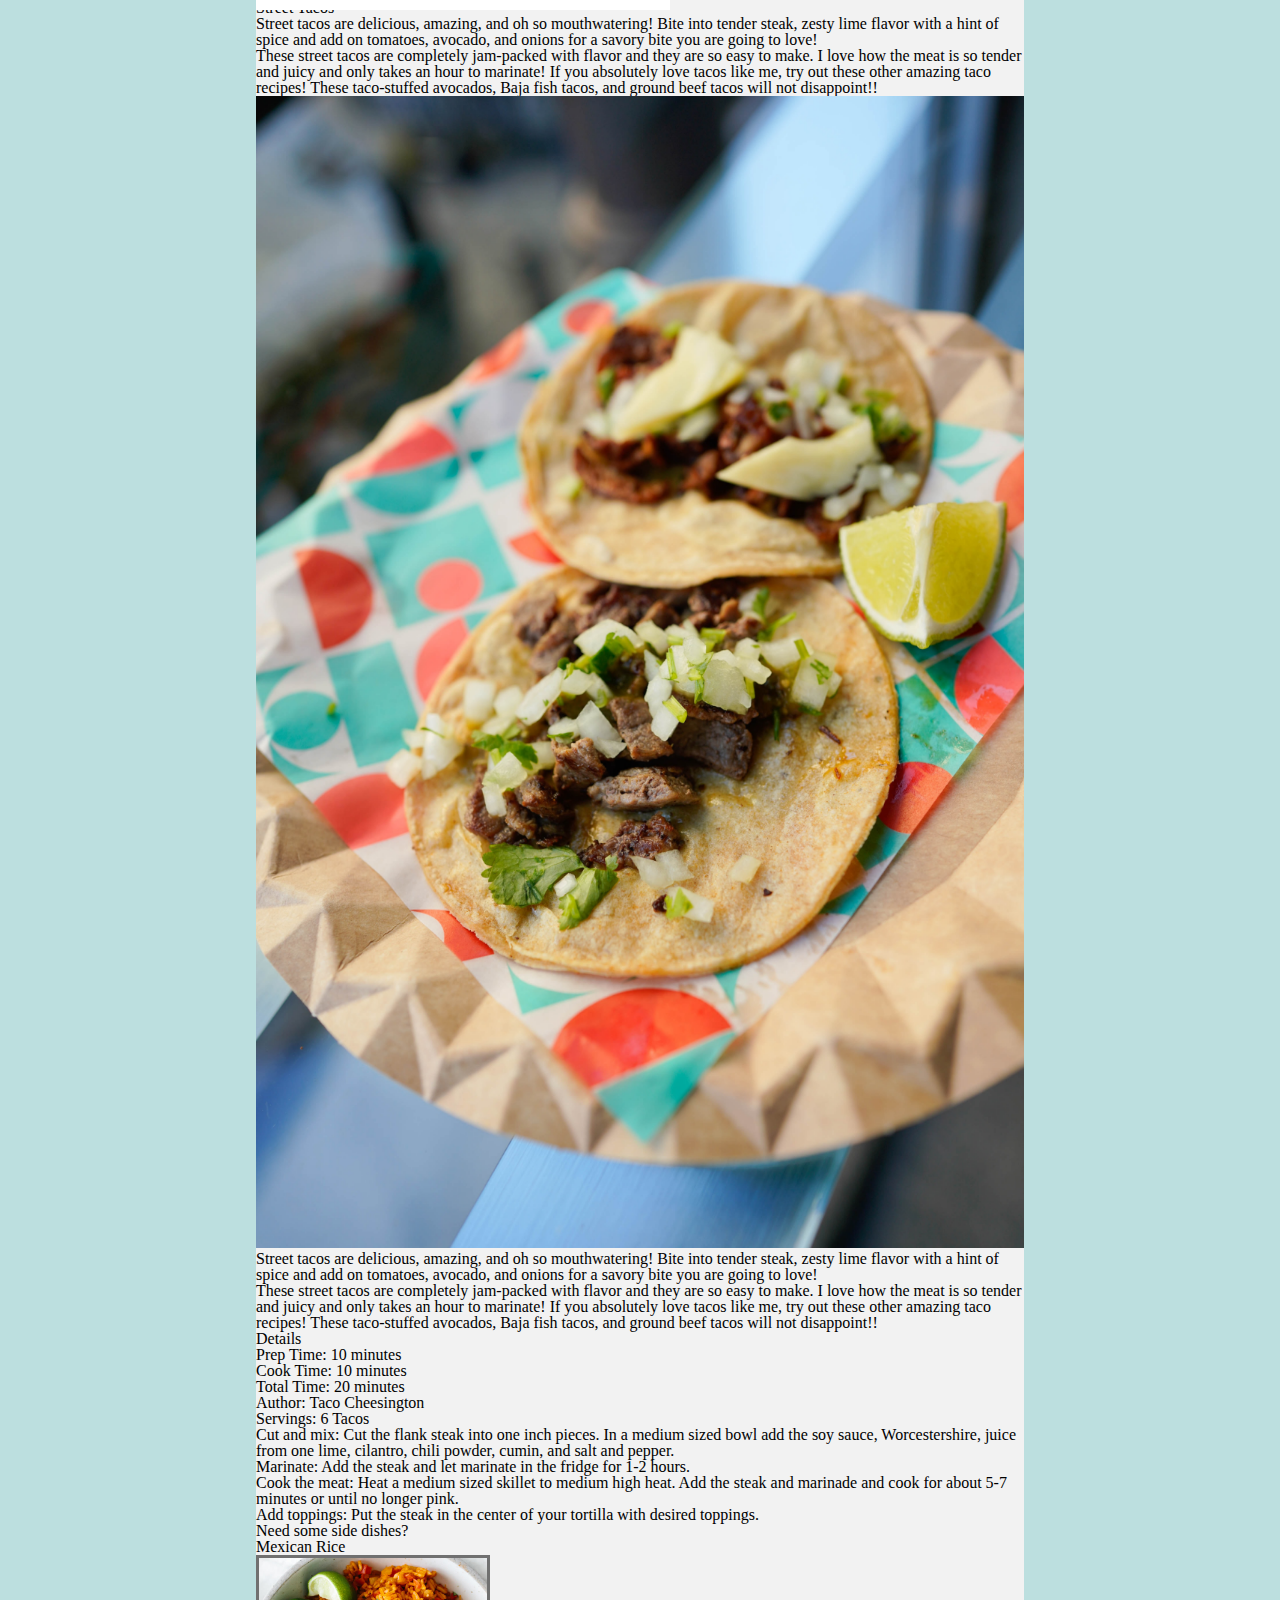
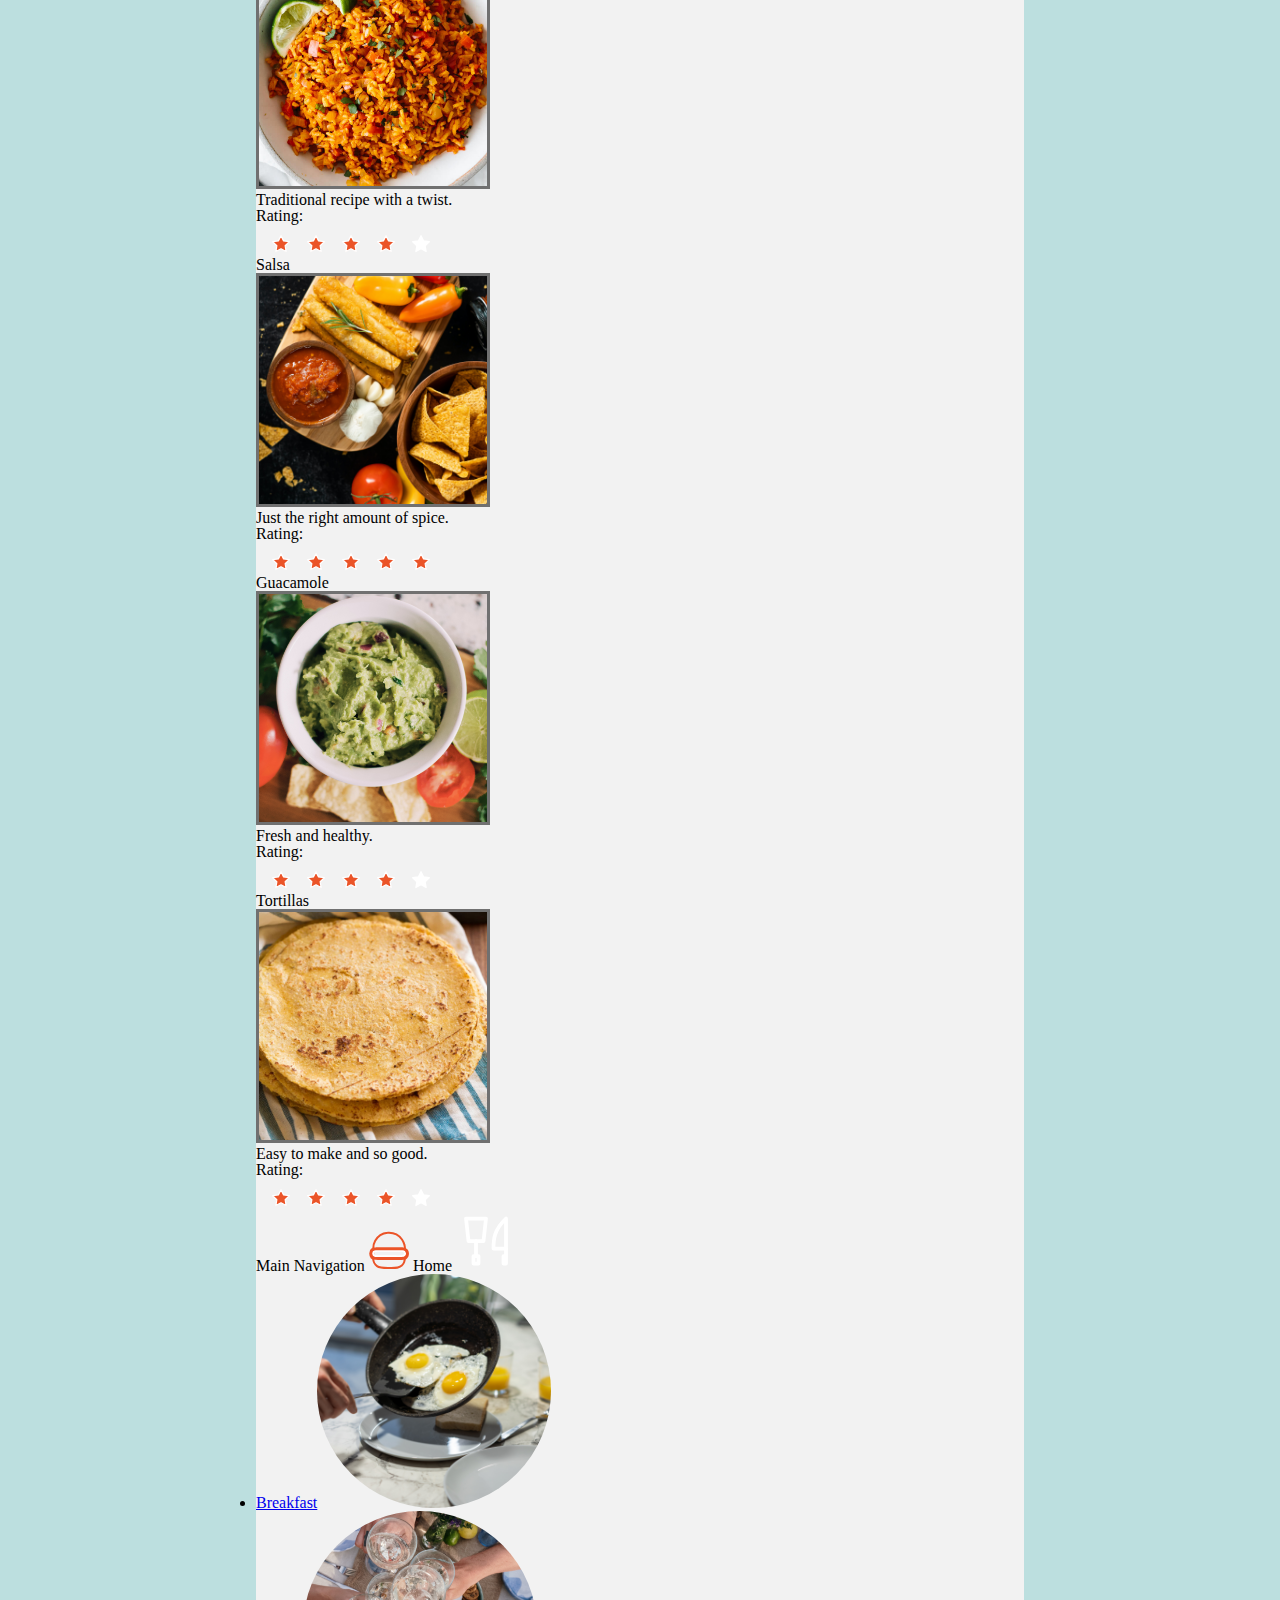
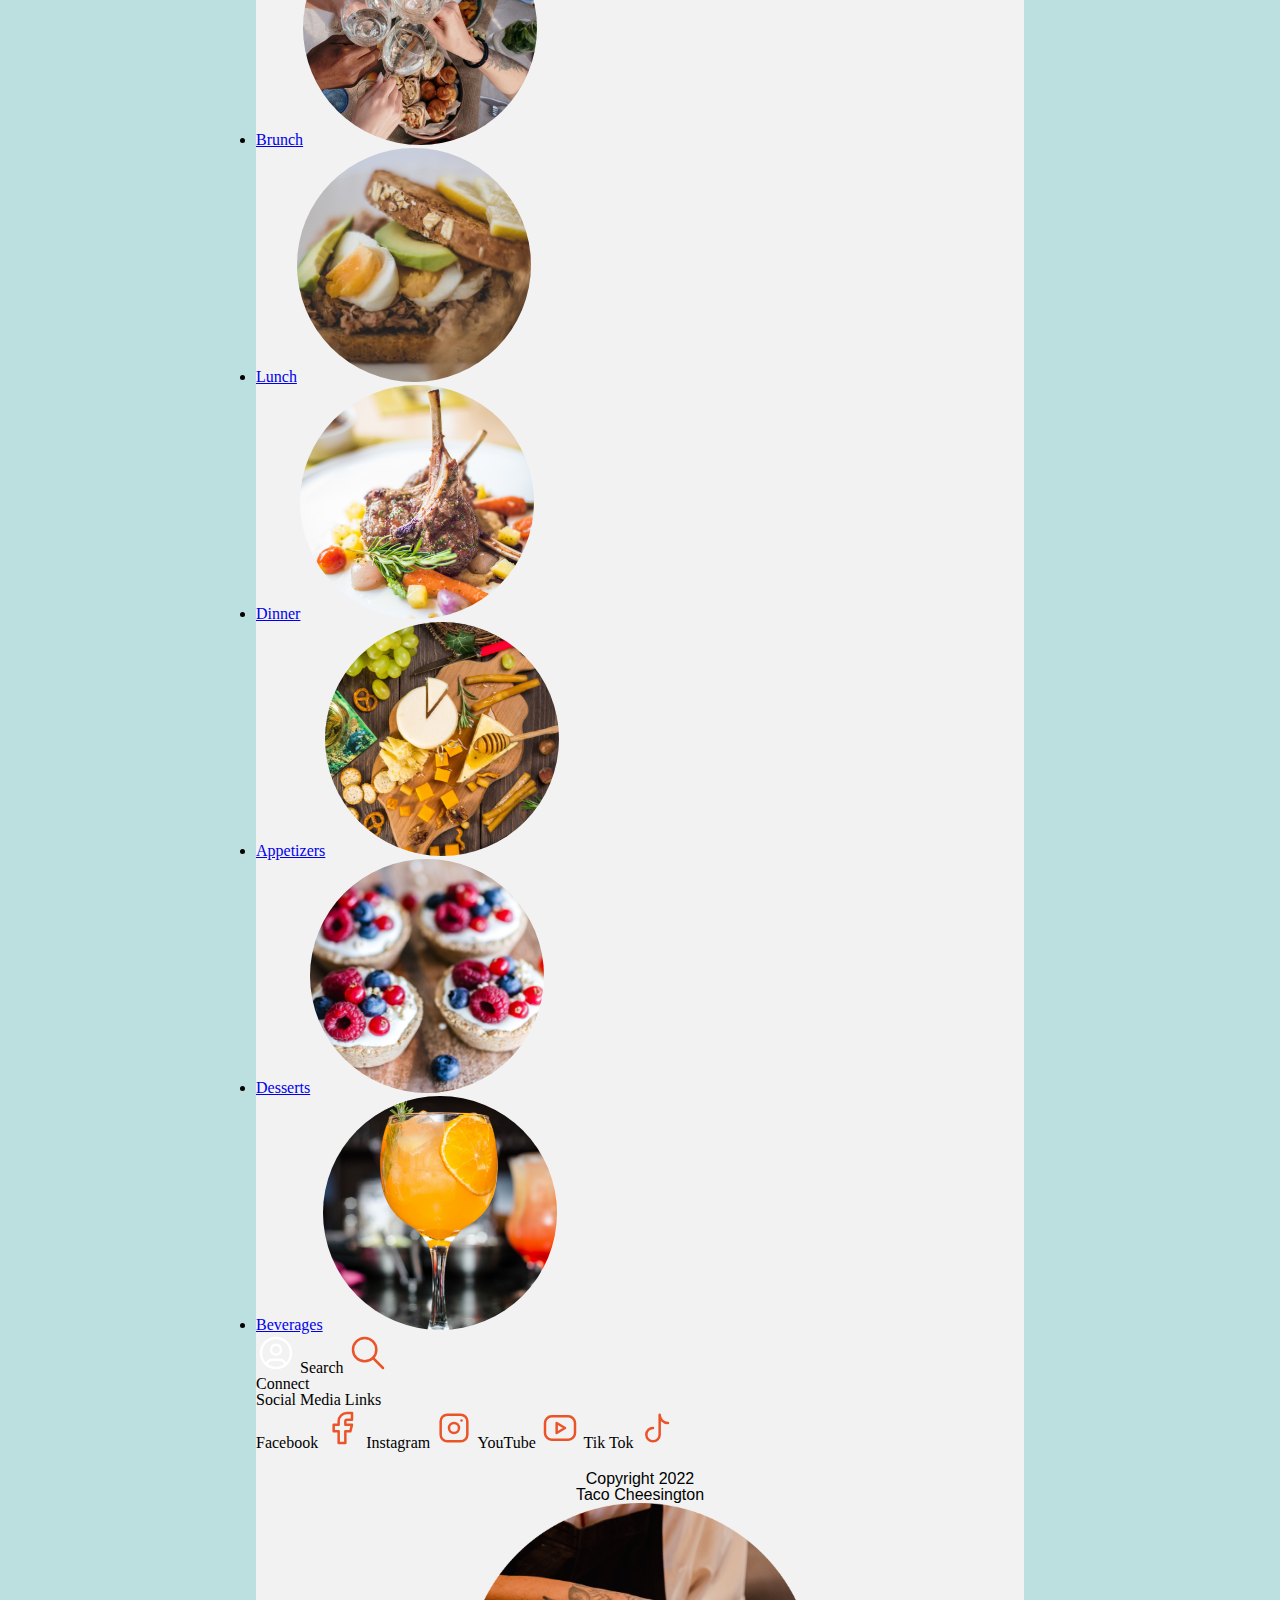
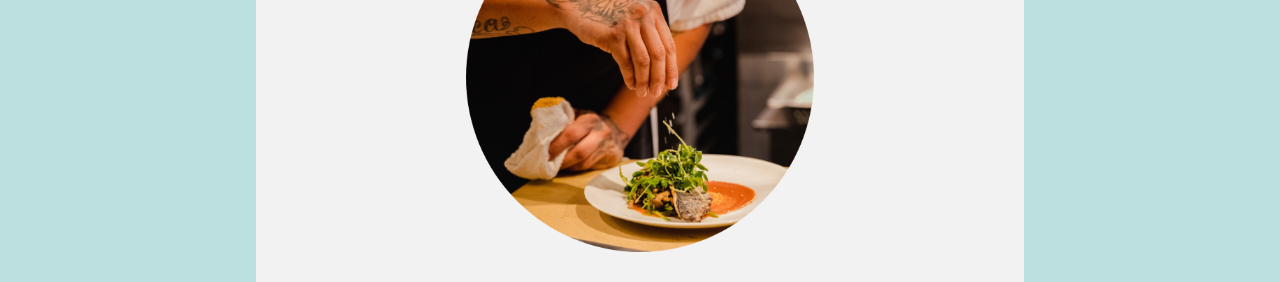
<file: index.html>
<!DOCTYPE html>

<head></head>
<html lang="en">

<head>
  <meta charset="utf-8">
  <meta name="author" content="Colin Haider">
  <meta name="description" content="ASSIGNMENT // STREAMING MEDIA">
  <meta name="viewport" content="width=device-width, initial-scale=1.0">
  <link href="styles.css" rel="stylesheet">
  <title>Good Eats- Street Tacos</title>
</head>
<header>
  <h1>Street Tacos</h1>
  <p>Street tacos are delicious, amazing, and oh so mouthwatering! Bite into tender steak, zesty lime flavor with a
    hint of spice and add on tomatoes, avocado, and onions for a savory bite you are going to love!</p>
  <p>These street tacos are completely jam-packed with flavor and they are so easy to make. I love how the meat is so
    tender and juicy and only takes an hour to marinate! If you absolutely love tacos like me, try out these other
    amazing taco recipes! These taco-stuffed avocados, Baja fish tacos, and ground beef tacos will not disappoint!!
  </p>
  <nav>
    <ul>
      <li>Save <svg xmlns="http://www.w3.org/2000/svg" id="--save" class="icon icon-tabler icon-tabler-download"
          width="40" height="40" viewBox="0 0 24 24" stroke-width="1.5" stroke="#EB5428" fill="none"
          stroke-linecap="round" stroke-linejoin="round">
          <path stroke="none" d="M0 0h24v24H0z" fill="none" />
          <path d="M4 17v2a2 2 0 0 0 2 2h12a2 2 0 0 0 2 -2v-2" />
          <polyline points="7 11 12 16 17 11" />
          <line x1="12" y1="4" x2="12" y2="16" />
        </svg></li>
      <li>Share <svg xmlns="http://www.w3.org/2000/svg" id="--share" class="icon icon-tabler icon-tabler-share"
          width="40" height="40" viewBox="0 0 24 24" stroke-width="1.5" stroke="#EB5428" fill="none"
          stroke-linecap="round" stroke-linejoin="round">
          <path stroke="none" d="M0 0h24v24H0z" fill="none" />
          <circle cx="6" cy="12" r="3" />
          <circle cx="18" cy="6" r="3" />
          <circle cx="18" cy="18" r="3" />
          <line x1="8.7" y1="10.7" x2="15.3" y2="7.3" />
          <line x1="8.7" y1="13.3" x2="15.3" y2="16.7" />
        </svg></li>
      <li>Print <svg xmlns="http://www.w3.org/2000/svg" id="--print" class="icon icon-tabler icon-tabler-printer"
          width="40" height="40" viewBox="0 0 24 24" stroke-width="1.5" stroke="#EB5428" fill="none"
          stroke-linecap="round" stroke-linejoin="round">
          <path stroke="none" d="M0 0h24v24H0z" fill="none" />
          <path d="M17 17h2a2 2 0 0 0 2 -2v-4a2 2 0 0 0 -2 -2h-14a2 2 0 0 0 -2 2v4a2 2 0 0 0 2 2h2" />
          <path d="M17 9v-4a2 2 0 0 0 -2 -2h-6a2 2 0 0 0 -2 2v4" />
          <rect x="7" y="13" width="10" height="8" rx="2" />
        </svg></li>
      <li>Jump to Recipe <svg xmlns="http://www.w3.org/2000/svg" id="--jump"
          class="icon icon-tabler icon-tabler-file-symlink" width="40" height="40" viewBox="0 0 24 24"
          stroke-width="1.5" stroke="#EB5428" fill="none" stroke-linecap="round" stroke-linejoin="round">
          <path stroke="none" d="M0 0h24v24H0z" fill="none" />
          <path d="M4 21v-4a3 3 0 0 1 3 -3h5" />
          <path d="M9 17l3 -3l-3 -3" />
          <path d="M14 3v4a1 1 0 0 0 1 1h4" />
          <path d="M5 11v-6a2 2 0 0 1 2 -2h7l5 5v11a2 2 0 0 1 -2 2h-9.5" />
        </svg></li>
    </ul>
  </nav>
</header>

<main>

  <body>
    <img src="images/street-tacos.png" alt="street tacos">

    <p>Street tacos are delicious, amazing, and oh so mouthwatering! Bite into tender steak, zesty lime flavor with a
      hint of spice and add on tomatoes, avocado, and onions for a savory bite you are going to love!</p>

    <p>These street tacos are completely jam-packed with flavor and they are so easy to make. I love how the meat is so
      tender and juicy and only takes an hour to marinate! If you absolutely love tacos like me, try out these other
      amazing taco recipes! These taco-stuffed avocados, Baja fish tacos, and ground beef tacos will not disappoint!!
    </p>

    <div>
      <h2>Details</h2>
      <p>Prep Time: 10 minutes</p>
      <p>Cook Time: 10 minutes</p>
      <p>Total Time: 20 minutes</p>
      <p>Author: Taco Cheesington</p>
      <p>Servings: 6 Tacos</p>
    </div>
    <div>
      <ul>
        <li>Flank steak</li>
        <li>Soy Sauce</li>
        <li>Worcestershire sauce</li>
        <li>Lime</li>
        <li>Minced garlic</li>
        <li>Cilantro</li>
        <li>Chili powder</li>
        <li>Cumin</li>
        <li>Salt</li>
        <li>Pepper</li>
        <li>Corn tortillas</li>
      </ul>
    </div>
    <div>
      <ol>
        <li>Cut and mix: Cut the flank steak into one inch pieces. In a medium sized bowl add the soy sauce,
          Worcestershire, juice from one lime, cilantro, chili powder, cumin, and salt and pepper.</li>
        <li>Marinate: Add the steak and let marinate in the fridge for 1-2 hours.</li>
        <li>Cook the meat: Heat a medium sized skillet to medium high heat. Add the steak and marinade and cook for
          about 5-7 minutes or until no longer pink.</li>
        <li>Add toppings: Put the steak in the center of your tortilla with desired toppings.</li>
      </ol>
    </div>
    <div>
      <h2>Need some side dishes?</h2>
      <h3>Mexican Rice</h3>
      <img src="images/mexican-rice.png" alt="plate of mexican rice topped with cilantro and a couple of lime slices">
      <p>Traditional recipe with a twist.</p>
      <p class="rating">Rating:</p>
      <span><svg xmlns="http://www.w3.org/2000/svg" class="icon icon-tabler icon-tabler-star" width="20" height="20"
          viewBox="0 0 24 24" stroke-width="1.5" stroke="#ffffff" fill="#EB5428" stroke-linecap="round"
          stroke-linejoin="round">
          <path stroke="none" d="M0 0h24v24H0z" fill="none" />
          <path
            d="M12 17.75l-6.172 3.245l1.179 -6.873l-5 -4.867l6.9 -1l3.086 -6.253l3.086 6.253l6.9 1l-5 4.867l1.179 6.873z" />
        </svg><svg xmlns="http://www.w3.org/2000/svg" class="icon icon-tabler icon-tabler-star" width="20" height="20"
          viewBox="0 0 24 24" stroke-width="1.5" stroke="#ffffff" fill="#EB5428" stroke-linecap="round"
          stroke-linejoin="round">
          <path stroke="none" d="M0 0h24v24H0z" fill="none" />
          <path
            d="M12 17.75l-6.172 3.245l1.179 -6.873l-5 -4.867l6.9 -1l3.086 -6.253l3.086 6.253l6.9 1l-5 4.867l1.179 6.873z" />
        </svg><svg xmlns="http://www.w3.org/2000/svg" class="icon icon-tabler icon-tabler-star" width="20" height="20"
          viewBox="0 0 24 24" stroke-width="1.5" stroke="#ffffff" fill="#EB5428" stroke-linecap="round"
          stroke-linejoin="round">
          <path stroke="none" d="M0 0h24v24H0z" fill="none" />
          <path
            d="M12 17.75l-6.172 3.245l1.179 -6.873l-5 -4.867l6.9 -1l3.086 -6.253l3.086 6.253l6.9 1l-5 4.867l1.179 6.873z" />
        </svg><svg xmlns="http://www.w3.org/2000/svg" class="icon icon-tabler icon-tabler-star" width="20" height="20"
          viewBox="0 0 24 24" stroke-width="1.5" stroke="#ffffff" fill="#EB5428" stroke-linecap="round"
          stroke-linejoin="round">
          <path stroke="none" d="M0 0h24v24H0z" fill="none" />
          <path
            d="M12 17.75l-6.172 3.245l1.179 -6.873l-5 -4.867l6.9 -1l3.086 -6.253l3.086 6.253l6.9 1l-5 4.867l1.179 6.873z" />
        </svg><svg xmlns="http://www.w3.org/2000/svg" class="icon icon-tabler icon-tabler-star" width="20" height="20"
          viewBox="0 0 24 24" stroke-width="1.5" stroke="#ffffff" fill="#ffffff" stroke-linecap="round"
          stroke-linejoin="round">
          <path stroke="none" d="M0 0h24v24H0z" fill="none" />
          <path
            d="M12 17.75l-6.172 3.245l1.179 -6.873l-5 -4.867l6.9 -1l3.086 -6.253l3.086 6.253l6.9 1l-5 4.867l1.179 6.873z" />
        </svg></span>

      <h3>Salsa</h3>
      <img src="images/salsa.png"
        alt="bowl of salsa displayed on a wooden tray with garlic and peppers used as garnish with a bowl of chips on the side">
      <p>Just the right amount of spice.</p>
      <p class="rating">Rating:</p>
      <span><svg xmlns="http://www.w3.org/2000/svg" class="icon icon-tabler icon-tabler-star" width="20" height="20"
          viewBox="0 0 24 24" stroke-width="1.5" stroke="#ffffff" fill="#EB5428" stroke-linecap="round"
          stroke-linejoin="round">
          <path stroke="none" d="M0 0h24v24H0z" fill="none" />
          <path
            d="M12 17.75l-6.172 3.245l1.179 -6.873l-5 -4.867l6.9 -1l3.086 -6.253l3.086 6.253l6.9 1l-5 4.867l1.179 6.873z" />
        </svg><svg xmlns="http://www.w3.org/2000/svg" class="icon icon-tabler icon-tabler-star" width="20" height="20"
          viewBox="0 0 24 24" stroke-width="1.5" stroke="#ffffff" fill="#EB5428" stroke-linecap="round"
          stroke-linejoin="round">
          <path stroke="none" d="M0 0h24v24H0z" fill="none" />
          <path
            d="M12 17.75l-6.172 3.245l1.179 -6.873l-5 -4.867l6.9 -1l3.086 -6.253l3.086 6.253l6.9 1l-5 4.867l1.179 6.873z" />
        </svg><svg xmlns="http://www.w3.org/2000/svg" class="icon icon-tabler icon-tabler-star" width="20" height="20"
          viewBox="0 0 24 24" stroke-width="1.5" stroke="#ffffff" fill="#EB5428" stroke-linecap="round"
          stroke-linejoin="round">
          <path stroke="none" d="M0 0h24v24H0z" fill="none" />
          <path
            d="M12 17.75l-6.172 3.245l1.179 -6.873l-5 -4.867l6.9 -1l3.086 -6.253l3.086 6.253l6.9 1l-5 4.867l1.179 6.873z" />
        </svg><svg xmlns="http://www.w3.org/2000/svg" class="icon icon-tabler icon-tabler-star" width="20" height="20"
          viewBox="0 0 24 24" stroke-width="1.5" stroke="#ffffff" fill="#EB5428" stroke-linecap="round"
          stroke-linejoin="round">
          <path stroke="none" d="M0 0h24v24H0z" fill="none" />
          <path
            d="M12 17.75l-6.172 3.245l1.179 -6.873l-5 -4.867l6.9 -1l3.086 -6.253l3.086 6.253l6.9 1l-5 4.867l1.179 6.873z" />
        </svg><svg xmlns="http://www.w3.org/2000/svg" class="icon icon-tabler icon-tabler-star" width="20" height="20"
          viewBox="0 0 24 24" stroke-width="1.5" stroke="#ffffff" fill="#EB5428" stroke-linecap="round"
          stroke-linejoin="round">
          <path stroke="none" d="M0 0h24v24H0z" fill="none" />
          <path
            d="M12 17.75l-6.172 3.245l1.179 -6.873l-5 -4.867l6.9 -1l3.086 -6.253l3.086 6.253l6.9 1l-5 4.867l1.179 6.873z" />
        </svg></span>

      <h3>Guacamole</h3>
      <img src="images/guacamole.png"
        alt="bowl of guacamole with tomatoes, limes, and chips garnishing around the bowl">
      <p>Fresh and healthy.</p>
      <p class="rating">Rating:</p>
      <span><svg xmlns="http://www.w3.org/2000/svg" class="icon icon-tabler icon-tabler-star" width="20" height="20"
          viewBox="0 0 24 24" stroke-width="1.5" stroke="#ffffff" fill="#EB5428" stroke-linecap="round"
          stroke-linejoin="round">
          <path stroke="none" d="M0 0h24v24H0z" fill="none" />
          <path
            d="M12 17.75l-6.172 3.245l1.179 -6.873l-5 -4.867l6.9 -1l3.086 -6.253l3.086 6.253l6.9 1l-5 4.867l1.179 6.873z" />
        </svg><svg xmlns="http://www.w3.org/2000/svg" class="icon icon-tabler icon-tabler-star" width="20" height="20"
          viewBox="0 0 24 24" stroke-width="1.5" stroke="#ffffff" fill="#EB5428" stroke-linecap="round"
          stroke-linejoin="round">
          <path stroke="none" d="M0 0h24v24H0z" fill="none" />
          <path
            d="M12 17.75l-6.172 3.245l1.179 -6.873l-5 -4.867l6.9 -1l3.086 -6.253l3.086 6.253l6.9 1l-5 4.867l1.179 6.873z" />
        </svg><svg xmlns="http://www.w3.org/2000/svg" class="icon icon-tabler icon-tabler-star" width="20" height="20"
          viewBox="0 0 24 24" stroke-width="1.5" stroke="#ffffff" fill="#EB5428" stroke-linecap="round"
          stroke-linejoin="round">
          <path stroke="none" d="M0 0h24v24H0z" fill="none" />
          <path
            d="M12 17.75l-6.172 3.245l1.179 -6.873l-5 -4.867l6.9 -1l3.086 -6.253l3.086 6.253l6.9 1l-5 4.867l1.179 6.873z" />
        </svg><svg xmlns="http://www.w3.org/2000/svg" class="icon icon-tabler icon-tabler-star" width="20" height="20"
          viewBox="0 0 24 24" stroke-width="1.5" stroke="#ffffff" fill="#EB5428" stroke-linecap="round"
          stroke-linejoin="round">
          <path stroke="none" d="M0 0h24v24H0z" fill="none" />
          <path
            d="M12 17.75l-6.172 3.245l1.179 -6.873l-5 -4.867l6.9 -1l3.086 -6.253l3.086 6.253l6.9 1l-5 4.867l1.179 6.873z" />
        </svg><svg xmlns="http://www.w3.org/2000/svg" class="icon icon-tabler icon-tabler-star" width="20" height="20"
          viewBox="0 0 24 24" stroke-width="1.5" stroke="#ffffff" fill="#ffffff" stroke-linecap="round"
          stroke-linejoin="round">
          <path stroke="none" d="M0 0h24v24H0z" fill="none" />
          <path
            d="M12 17.75l-6.172 3.245l1.179 -6.873l-5 -4.867l6.9 -1l3.086 -6.253l3.086 6.253l6.9 1l-5 4.867l1.179 6.873z" />
        </svg></span>

      <h3>Tortillas</h3>
      <img src="images/tortillas.png" alt="plate of golden tortillas sitting on top of a striped dish towel">
      <p>Easy to make and so good.</p>
      <p class="rating">Rating:</p>
      <span><svg xmlns="http://www.w3.org/2000/svg" class="icon icon-tabler icon-tabler-star" width="20" height="20"
          viewBox="0 0 24 24" stroke-width="1.5" stroke="#ffffff" fill="#EB5428" stroke-linecap="round"
          stroke-linejoin="round">
          <path stroke="none" d="M0 0h24v24H0z" fill="none" />
          <path
            d="M12 17.75l-6.172 3.245l1.179 -6.873l-5 -4.867l6.9 -1l3.086 -6.253l3.086 6.253l6.9 1l-5 4.867l1.179 6.873z" />
        </svg><svg xmlns="http://www.w3.org/2000/svg" class="icon icon-tabler icon-tabler-star" width="20" height="20"
          viewBox="0 0 24 24" stroke-width="1.5" stroke="#ffffff" fill="#EB5428" stroke-linecap="round"
          stroke-linejoin="round">
          <path stroke="none" d="M0 0h24v24H0z" fill="none" />
          <path
            d="M12 17.75l-6.172 3.245l1.179 -6.873l-5 -4.867l6.9 -1l3.086 -6.253l3.086 6.253l6.9 1l-5 4.867l1.179 6.873z" />
        </svg><svg xmlns="http://www.w3.org/2000/svg" class="icon icon-tabler icon-tabler-star" width="20" height="20"
          viewBox="0 0 24 24" stroke-width="1.5" stroke="#ffffff" fill="#EB5428" stroke-linecap="round"
          stroke-linejoin="round">
          <path stroke="none" d="M0 0h24v24H0z" fill="none" />
          <path
            d="M12 17.75l-6.172 3.245l1.179 -6.873l-5 -4.867l6.9 -1l3.086 -6.253l3.086 6.253l6.9 1l-5 4.867l1.179 6.873z" />
        </svg><svg xmlns="http://www.w3.org/2000/svg" class="icon icon-tabler icon-tabler-star" width="20" height="20"
          viewBox="0 0 24 24" stroke-width="1.5" stroke="#ffffff" fill="#EB5428" stroke-linecap="round"
          stroke-linejoin="round">
          <path stroke="none" d="M0 0h24v24H0z" fill="none" />
          <path
            d="M12 17.75l-6.172 3.245l1.179 -6.873l-5 -4.867l6.9 -1l3.086 -6.253l3.086 6.253l6.9 1l-5 4.867l1.179 6.873z" />
        </svg><svg xmlns="http://www.w3.org/2000/svg" class="icon icon-tabler icon-tabler-star" width="20" height="20"
          viewBox="0 0 24 24" stroke-width="1.5" stroke="#ffffff" fill="#ffffff" stroke-linecap="round"
          stroke-linejoin="round">
          <path stroke="none" d="M0 0h24v24H0z" fill="none" />
          <path
            d="M12 17.75l-6.172 3.245l1.179 -6.873l-5 -4.867l6.9 -1l3.086 -6.253l3.086 6.253l6.9 1l-5 4.867l1.179 6.873z" />
        </svg></span>
    </div>


    Main Navigation <svg xmlns="http://www.w3.org/2000/svg" id="--hamburger" width="40" height="40"
      style="enable-background:new 0 0 40 40" xml:space="preserve">
      <path
        d="M36 17.6c.1 1.8.1 3.6.1 5.4.1 2.7 0 5.5-.9 8-.5 1.4-1.3 2.6-2.4 3.6-3.3 2.7-6 2.4-12.6 2.4-4.6 0-9.2.2-12.2-1.9-2.5-1.8-3.6-4.2-3.8-7.1-.2-3.6.1-7.2.1-10.8 0-2.6.6-5.1 1.9-7.4 2.5-4.5 7.3-7.5 12.4-8 .4-.1.9-.1 1.4-.1 5.2 0 10.1 2.6 13 6.8 1 1.5 1.8 3.1 2.3 4.9.4 1.3.6 2.7.7 4.2z"
        style="fill:none;stroke:#eb5428;stroke-width:2;stroke-miterlimit:10" />
      <path
        d="M36.1 22.6c0 .5-.1 1-.5 1.4-.5.7-1.4 1.2-2.6 1.3-2.8.2-5.8.1-8.6.1h-12c-1.3 0-2.6 0-3.8-.1-1.1 0-2.4 0-3.3-.6-.8-.6-1.2-1.4-1.2-2.2 0-.9.3-1.8 1.5-2.3.9-.4 2-.5 3.1-.5 1.4 0 2.8-.1 4.3-.1h14.5c1.2 0 2.3 0 3.5.1 1.7.1 3.3-.1 4.4 1 .3.6.7 1.3.7 1.9z"
        style="fill:none;stroke:#fff;stroke-width:2.0832;stroke-miterlimit:10" />
      <path
        d="M38.5 22.6c0 .9-.2 1.7-.5 2.5-.6 1.3-1.7 2.1-3 2.2-3.3.3-6.7.2-9.9.2H11.2c-1.5 0-3-.1-4.4-.1-1.3-.1-2.8 0-3.8-1-.9-1-1.3-2.5-1.3-3.8 0-1.6.3-3.1 1.7-4 1-.7 2.3-.8 3.5-.8 1.6-.1 3.3-.1 4.9-.1H28.5c1.3 0 2.7 0 4 .1 2 .1 3.8-.1 5.1 1.7.5.9.9 2 .9 3.1z"
        style="fill:none;stroke:#eb5428;stroke-width:2.9408;stroke-miterlimit:10" />
    </svg>
    Home <svg xmlns="http://www.w3.org/2000/svg" id="--logo" class="icon icon-tabler icon-tabler-tools-kitchen"
      width="60" height="60" viewBox="0 0 24 24" stroke-width="1.5" stroke="#ffffff" fill="none" stroke-linecap="round"
      stroke-linejoin="round">
      <path stroke="none" d="M0 0h24v24H0z" fill="none" />
      <path d="M4 3h8l-1 9h-6z" />
      <path d="M7 18h2v3h-2z" />
      <path d="M20 3v12h-5c-.023 -3.681 .184 -7.406 5 -12z" />
      <path d="M20 15v6h-1v-3" />
      <line x1="8" y1="12" x2="8" y2="18" />
    </svg>
    <li><a href="#"><span>Breakfast</span><img src="images/breakfast.png" alt="eggs being fried in a pan"></a></li>
    <li><a href="#"><span>Brunch</span><img src="images/brunch.png"
          alt="friends cheers'ing their drinks over a brunch spread"></a></li>
    <li><a href="#"><span>Lunch</span><img src="images/lunch.png"
          alt="sandwich with multigrain bread, avocado, egg, and meat"></a></li>
    <li><a href="#"><span>Dinner</span><img src="images/dinner.png"
          alt="lamb shank plated with a bed of veggies underneath"></a></li>
    <li><a href="#"><span>Appetizers</span><img src="images/appetizers.png"
          alt="charcuterie board with cheese and honey"></a></li>
    <li><a href="#"><span>Desserts</span><img src="images/desserts.png"
          alt="little desserts with fruit and cream on top of pastry"></a></li>
    <li><a href="#"><span>Beverages</span><img src="images/beverages.png" alt="orange drink in a stemmed glass"></a>
    </li>
    <svg xmlns="http://www.w3.org/2000/svg" id="--avatar" class="icon icon-tabler icon-tabler-user-circle" width="40"
      height="40" viewBox="0 0 24 24" stroke-width="1.5" stroke="#ffffff" fill="none" stroke-linecap="round"
      stroke-linejoin="round">
      <path stroke="none" d="M0 0h24v24H0z" fill="none" />
      <circle cx="12" cy="12" r="9" />
      <circle cx="12" cy="10" r="3" />
      <path d="M6.168 18.849a4 4 0 0 1 3.832 -2.849h4a4 4 0 0 1 3.834 2.855" />
    </svg>

    Search <svg xmlns="http://www.w3.org/2000/svg" id="--search" class="icon icon-tabler icon-tabler-search" width="40"
      height="40" viewBox="0 0 24 24" stroke-width="1.5" stroke="#EB5428" fill="none" stroke-linecap="round"
      stroke-linejoin="round">
      <path stroke="none" d="M0 0h24v24H0z" fill="none" />
      <circle cx="10" cy="10" r="7" />
      <line x1="21" y1="21" x2="15" y2="15" />
    </svg>


    <h2>Connect</h2>

    <h3>Social Media Links</h3>
    Facebook <svg xmlns="http://www.w3.org/2000/svg" id="--facebook" class="icon icon-tabler icon-tabler-brand-facebook"
      width="40" height="40" viewBox="0 0 24 24" stroke-width="1.5" stroke="#EB5428" fill="none" stroke-linecap="round"
      stroke-linejoin="round">
      <path stroke="none" d="M0 0h24v24H0z" fill="none" />
      <path d="M7 10v4h3v7h4v-7h3l1 -4h-4v-2a1 1 0 0 1 1 -1h3v-4h-3a5 5 0 0 0 -5 5v2h-3" />
    </svg>
    Instagram <svg xmlns="http://www.w3.org/2000/svg" id="--instagram"
      class="icon icon-tabler icon-tabler-brand-instagram" width="40" height="40" viewBox="0 0 24 24" stroke-width="1.5"
      stroke="#EB5428" fill="none" stroke-linecap="round" stroke-linejoin="round">
      <path stroke="none" d="M0 0h24v24H0z" fill="none" />
      <rect x="4" y="4" width="16" height="16" rx="4" />
      <circle cx="12" cy="12" r="3" />
      <line x1="16.5" y1="7.5" x2="16.5" y2="7.501" />
    </svg>
    YouTube <svg xmlns="http://www.w3.org/2000/svg" id="--youtube" class="icon icon-tabler icon-tabler-brand-youtube"
      width="40" height="40" viewBox="0 0 24 24" stroke-width="1.5" stroke="#EB5428" fill="none" stroke-linecap="round"
      stroke-linejoin="round">
      <path stroke="none" d="M0 0h24v24H0z" fill="none" />
      <rect x="3" y="5" width="18" height="14" rx="4" />
      <path d="M10 9l5 3l-5 3z" />
    </svg>
    Tik Tok <svg xmlns="http://www.w3.org/2000/svg" id="--tiktok" class="icon icon-tabler icon-tabler-brand-tiktok"
      width="40" height="40" viewBox="0 0 24 24" stroke-width="1.5" stroke="#EB5428" fill="none" stroke-linecap="round"
      stroke-linejoin="round">
      <path stroke="none" d="M0 0h24v24H0z" fill="none" />
      <path d="M9 12a4 4 0 1 0 4 4v-12a5 5 0 0 0 5 5" />
    </svg>

  </body>
</main>

<footer>
  <p><small>Copyright 2022</small></p>
  <p>Taco Cheesington</p>
  <img src="images/taco-cheesington.png" alt="">
</footer>
</body>
</file>
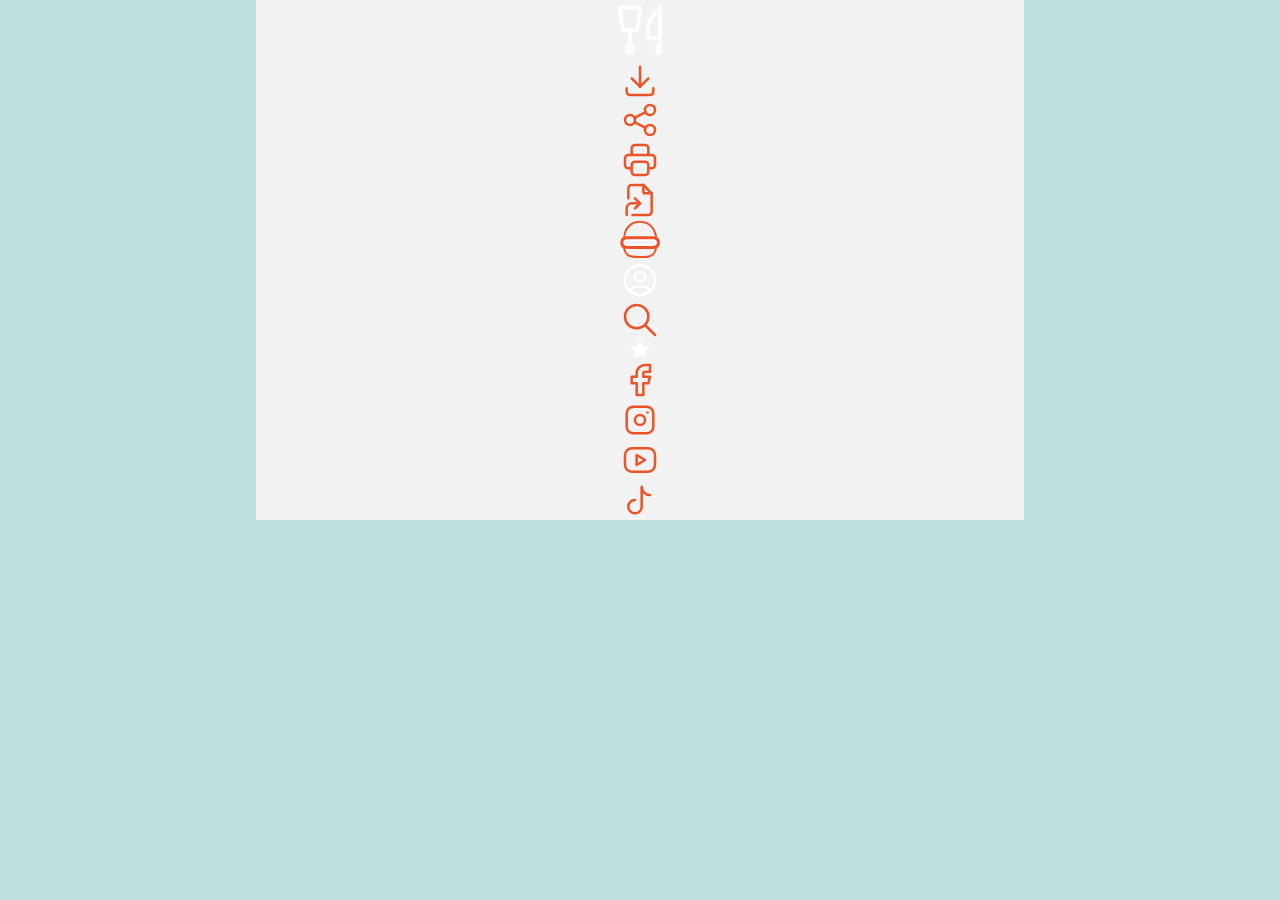
<file: svgs.html>
<!DOCTYPE html>

<head></head>
<html lang="en">

<head>
  <meta charset="utf-8">
  <meta http-equiv="X-UA-Compatible" content="IE=edge">
  <meta name="author" content="Colin Haider">
  <meta name="description" content="ASSIGNMENT // STREAMING MEDIA">
  <meta name="viewport" content="width=device-width, initial-scale=1.0">
  <link href="styles.css" rel="stylesheet">
  <title>Good Eats - SVGs</title>
</head>

<body>
  <!--logo-->
  <svg xmlns="http://www.w3.org/2000/svg" id="--logo" class="icon icon-tabler icon-tabler-tools-kitchen" width="60" height="60"
    viewBox="0 0 24 24" stroke-width="1.5" stroke="#ffffff" fill="none" stroke-linecap="round" stroke-linejoin="round">
    <path stroke="none" d="M0 0h24v24H0z" fill="none" />
    <path d="M4 3h8l-1 9h-6z" />
    <path d="M7 18h2v3h-2z" />
    <path d="M20 3v12h-5c-.023 -3.681 .184 -7.406 5 -12z" />
    <path d="M20 15v6h-1v-3" />
    <line x1="8" y1="12" x2="8" y2="18" />
  </svg>
  <!--save-->
  <svg xmlns="http://www.w3.org/2000/svg" id="--save" class="icon icon-tabler icon-tabler-download" width="40" height="40"
    viewBox="0 0 24 24" stroke-width="1.5" stroke="#EB5428" fill="none" stroke-linecap="round" stroke-linejoin="round">
    <path stroke="none" d="M0 0h24v24H0z" fill="none" />
    <path d="M4 17v2a2 2 0 0 0 2 2h12a2 2 0 0 0 2 -2v-2" />
    <polyline points="7 11 12 16 17 11" />
    <line x1="12" y1="4" x2="12" y2="16" />
  </svg>
  <!--share-->
  <svg xmlns="http://www.w3.org/2000/svg" id="--share" class="icon icon-tabler icon-tabler-share" width="40" height="40"
    viewBox="0 0 24 24" stroke-width="1.5" stroke="#EB5428" fill="none" stroke-linecap="round" stroke-linejoin="round">
    <path stroke="none" d="M0 0h24v24H0z" fill="none" />
    <circle cx="6" cy="12" r="3" />
    <circle cx="18" cy="6" r="3" />
    <circle cx="18" cy="18" r="3" />
    <line x1="8.7" y1="10.7" x2="15.3" y2="7.3" />
    <line x1="8.7" y1="13.3" x2="15.3" y2="16.7" />
  </svg>
  <!--print-->
  <svg xmlns="http://www.w3.org/2000/svg" id="--print" class="icon icon-tabler icon-tabler-printer" width="40" height="40"
    viewBox="0 0 24 24" stroke-width="1.5" stroke="#EB5428" fill="none" stroke-linecap="round" stroke-linejoin="round">
    <path stroke="none" d="M0 0h24v24H0z" fill="none" />
    <path d="M17 17h2a2 2 0 0 0 2 -2v-4a2 2 0 0 0 -2 -2h-14a2 2 0 0 0 -2 2v4a2 2 0 0 0 2 2h2" />
    <path d="M17 9v-4a2 2 0 0 0 -2 -2h-6a2 2 0 0 0 -2 2v4" />
    <rect x="7" y="13" width="10" height="8" rx="2" />
  </svg>
  <!--jump-->
  <svg xmlns="http://www.w3.org/2000/svg" id="--jump" class="icon icon-tabler icon-tabler-file-symlink" width="40" height="40"
    viewBox="0 0 24 24" stroke-width="1.5" stroke="#EB5428" fill="none" stroke-linecap="round" stroke-linejoin="round">
    <path stroke="none" d="M0 0h24v24H0z" fill="none" />
    <path d="M4 21v-4a3 3 0 0 1 3 -3h5" />
    <path d="M9 17l3 -3l-3 -3" />
    <path d="M14 3v4a1 1 0 0 0 1 1h4" />
    <path d="M5 11v-6a2 2 0 0 1 2 -2h7l5 5v11a2 2 0 0 1 -2 2h-9.5" />
  </svg>
  <!--hamburger-->
  <svg xmlns="http://www.w3.org/2000/svg" id="--hamburger" width="40" height="40" style="enable-background:new 0 0 40 40"
    xml:space="preserve">
    <path
      d="M36 17.6c.1 1.8.1 3.6.1 5.4.1 2.7 0 5.5-.9 8-.5 1.4-1.3 2.6-2.4 3.6-3.3 2.7-6 2.4-12.6 2.4-4.6 0-9.2.2-12.2-1.9-2.5-1.8-3.6-4.2-3.8-7.1-.2-3.6.1-7.2.1-10.8 0-2.6.6-5.1 1.9-7.4 2.5-4.5 7.3-7.5 12.4-8 .4-.1.9-.1 1.4-.1 5.2 0 10.1 2.6 13 6.8 1 1.5 1.8 3.1 2.3 4.9.4 1.3.6 2.7.7 4.2z"
      style="fill:none;stroke:#eb5428;stroke-width:2;stroke-miterlimit:10" />
    <path
      d="M36.1 22.6c0 .5-.1 1-.5 1.4-.5.7-1.4 1.2-2.6 1.3-2.8.2-5.8.1-8.6.1h-12c-1.3 0-2.6 0-3.8-.1-1.1 0-2.4 0-3.3-.6-.8-.6-1.2-1.4-1.2-2.2 0-.9.3-1.8 1.5-2.3.9-.4 2-.5 3.1-.5 1.4 0 2.8-.1 4.3-.1h14.5c1.2 0 2.3 0 3.5.1 1.7.1 3.3-.1 4.4 1 .3.6.7 1.3.7 1.9z"
      style="fill:none;stroke:#fff;stroke-width:2.0832;stroke-miterlimit:10" />
    <path
      d="M38.5 22.6c0 .9-.2 1.7-.5 2.5-.6 1.3-1.7 2.1-3 2.2-3.3.3-6.7.2-9.9.2H11.2c-1.5 0-3-.1-4.4-.1-1.3-.1-2.8 0-3.8-1-.9-1-1.3-2.5-1.3-3.8 0-1.6.3-3.1 1.7-4 1-.7 2.3-.8 3.5-.8 1.6-.1 3.3-.1 4.9-.1H28.5c1.3 0 2.7 0 4 .1 2 .1 3.8-.1 5.1 1.7.5.9.9 2 .9 3.1z"
      style="fill:none;stroke:#eb5428;stroke-width:2.9408;stroke-miterlimit:10" />
  </svg>
  <!--avatar-->
  <svg xmlns="http://www.w3.org/2000/svg" id="--avatar" class="icon icon-tabler icon-tabler-user-circle" width="40" height="40"
    viewBox="0 0 24 24" stroke-width="1.5" stroke="#ffffff" fill="none" stroke-linecap="round" stroke-linejoin="round">
    <path stroke="none" d="M0 0h24v24H0z" fill="none" />
    <circle cx="12" cy="12" r="9" />
    <circle cx="12" cy="10" r="3" />
    <path d="M6.168 18.849a4 4 0 0 1 3.832 -2.849h4a4 4 0 0 1 3.834 2.855" />
  </svg>
  <!--search-->
  <svg xmlns="http://www.w3.org/2000/svg" id="--search" class="icon icon-tabler icon-tabler-search" width="40" height="40"
    viewBox="0 0 24 24" stroke-width="1.5" stroke="#EB5428" fill="none" stroke-linecap="round" stroke-linejoin="round">
    <path stroke="none" d="M0 0h24v24H0z" fill="none" />
    <circle cx="10" cy="10" r="7" />
    <line x1="21" y1="21" x2="15" y2="15" />
  </svg>
  <!--star-->
  <svg xmlns="http://www.w3.org/2000/svg" id="--star" class="icon icon-tabler icon-tabler-star" width="20" height="20"
    viewBox="0 0 24 24" stroke-width="1.5" stroke="#ffffff" fill="#ffffff" stroke-linecap="round"
    stroke-linejoin="round">
    <path stroke="none" d="M0 0h24v24H0z" fill="none" />
    <path
      d="M12 17.75l-6.172 3.245l1.179 -6.873l-5 -4.867l6.9 -1l3.086 -6.253l3.086 6.253l6.9 1l-5 4.867l1.179 6.873z" />
  </svg>
  <!--facebook-->
  <svg xmlns="http://www.w3.org/2000/svg" id="--facebook" class="icon icon-tabler icon-tabler-brand-facebook" width="40" height="40"
    viewBox="0 0 24 24" stroke-width="1.5" stroke="#EB5428" fill="none" stroke-linecap="round" stroke-linejoin="round">
    <path stroke="none" d="M0 0h24v24H0z" fill="none" />
    <path d="M7 10v4h3v7h4v-7h3l1 -4h-4v-2a1 1 0 0 1 1 -1h3v-4h-3a5 5 0 0 0 -5 5v2h-3" />
  </svg>
  <!--instagram-->
  <svg xmlns="http://www.w3.org/2000/svg" id="--instagram" class="icon icon-tabler icon-tabler-brand-instagram" width="40" height="40"
    viewBox="0 0 24 24" stroke-width="1.5" stroke="#EB5428" fill="none" stroke-linecap="round" stroke-linejoin="round">
    <path stroke="none" d="M0 0h24v24H0z" fill="none" />
    <rect x="4" y="4" width="16" height="16" rx="4" />
    <circle cx="12" cy="12" r="3" />
    <line x1="16.5" y1="7.5" x2="16.5" y2="7.501" />
  </svg>
  <!--youtube-->
  <svg xmlns="http://www.w3.org/2000/svg" id="--youtube" class="icon icon-tabler icon-tabler-brand-youtube" width="40" height="40"
    viewBox="0 0 24 24" stroke-width="1.5" stroke="#EB5428" fill="none" stroke-linecap="round" stroke-linejoin="round">
    <path stroke="none" d="M0 0h24v24H0z" fill="none" />
    <rect x="3" y="5" width="18" height="14" rx="4" />
    <path d="M10 9l5 3l-5 3z" />
  </svg>
  <!--tiktok-->
  <svg xmlns="http://www.w3.org/2000/svg" id="--tiktok" class="icon icon-tabler icon-tabler-brand-tiktok" width="40" height="40"
    viewBox="0 0 24 24" stroke-width="1.5" stroke="#EB5428" fill="none" stroke-linecap="round" stroke-linejoin="round">
    <path stroke="none" d="M0 0h24v24H0z" fill="none" />
    <path d="M9 12a4 4 0 1 0 4 4v-12a5 5 0 0 0 5 5" />
  </svg>
</body>

</html>
</file>
<file: styles.css>
/* http://meyerweb.com/eric/tools/css/reset/ 
   v2.0 | 20110126
   License: none (public domain)
*/

html, body, div, span, applet, object, iframe,
h1, h2, h3, h4, h5, h6, p, blockquote, pre,
a, abbr, acronym, address, big, cite, code,
del, dfn, em, img, ins, kbd, q, s, samp,
small, strike, strong, sub, sup, tt, var,
b, u, i, center,
dl, dt, dd, ol, ul, li,
fieldset, form, label, legend,
table, caption, tbody, tfoot, thead, tr, th, td,
article, aside, canvas, details, embed, 
figure, figcaption, footer, header, hgroup, 
menu, nav, output, ruby, section, summary,
time, mark, audio, video {
	margin: 0;
	padding: 0;
	border: 0;
	font-size: 100%;
	font: inherit;
	vertical-align: baseline;
}
/* HTML5 display-role reset for older browsers */
article, aside, details, figcaption, figure, 
footer, header, hgroup, menu, nav, section {
	display: block;
}
body {
	line-height: 1;
}
ol, ul {
	list-style: none;
}
blockquote, q {
	quotes: none;
}
blockquote:before, blockquote:after,
q:before, q:after {
	content: '';
	content: none;
}
table {
	border-collapse: collapse;
	border-spacing: 0;
}
/* ~~~~~~~~~~~~~~~~~~~~ END OF CSS RESET ~~~~~~~~~~~~~~~~~~~~ */
@import url('https://fonts.googleapis.com/css2?family=Anta&family=Bebas+Neue&family=Kode+Mono:wght@400..700&family=Montserrat+Alternates:wght@700&family=Montserrat:ital@0;1&display=swap');
:root{
    --black: #0D0D0D;
    --snow-white: :#F2F2F2;
    --steel-blue: #7ABFBF;
    --dark-steel-blue: rgba(122, 191, 191, .5);
    --orange: #EB5428;
}
html {
    background-color: rgba(122, 191, 191, .5);
}
body {
    background-color: #f2f2f2;
    width: 414px;  
    margin: 0 auto;
    padding: 0;
    box-sizing: border-box; 
    display: flex; 
    flex-direction: column; 
    align-items: center;
}
#main_navigation > h2 {
    display: none;
}
li p {
    display: none;
}
ul {
    max-height: 0;
    overflow: hidden;
}
input:checked ~ ul {
    max-height: 500px;
}
input {
    display: none;
}
nav ul {
    display: flex;
    flex-direction: column;
    height: 350px;
    justify-content: center;
    align-items: center;
} 
nav {
    position: absolute;
    width: 414px;
    top: 0;
    padding-bottom: 10px;
    background-color: white;
}
nav li {
    display: grid;
    justify-content: center;
    width: 414px;
    padding: 15px;
    transition: background-color 0.5s ease;
}
nav li:hover {
    background-color: var(--orange);
    transition-duration: 0.5s;
}
nav li:first-child:hover {
    color: transparent;
}
nav li:last-child:hover {
    background-color: transparent;
}
nav p {
    position: relative;
    display: flex;
    padding-left: 17.5px;
    font-size: 20px;
    top: 3px;
}
span svg {
    padding: 5px 0 0 15px;
    margin-top: 5px;
}
nav ul li img {
    display: none;
}
#home {
    display: none;
}
nav li a {
    text-decoration: none;
    color:var(--orange);
    font-size: 20px;
}
#search-bar {
    display: flex;
    margin: 100px 90px 100px 60px;
    border: 2px solid var(--orange);
}
img {
    max-width: 100%;
    height: auto;
}
nav ul li a img {
    max-height: 50px;
    max-width: 50px;  
    width: auto;     
    height: auto;    
}
footer img {
    width: 70%; 
    height: auto; 
    display: block; 
    margin: 0 auto 10px; 
}
footer {
    text-align: center; 
    padding: 20px; 
}
footer p {
    font-family: "Bebas Neue", sans-serif;
}
img{
    width: auto;
}
@media screen and (min-width: 1280px) {
    body {
        width: 1280px;
        display: flex; 
        flex-direction: column; 
        align-items: center; 
    }
}
@media screen and (min-width: 768px) {
    
    body{
        width: 768px;
    }
}
</file>
